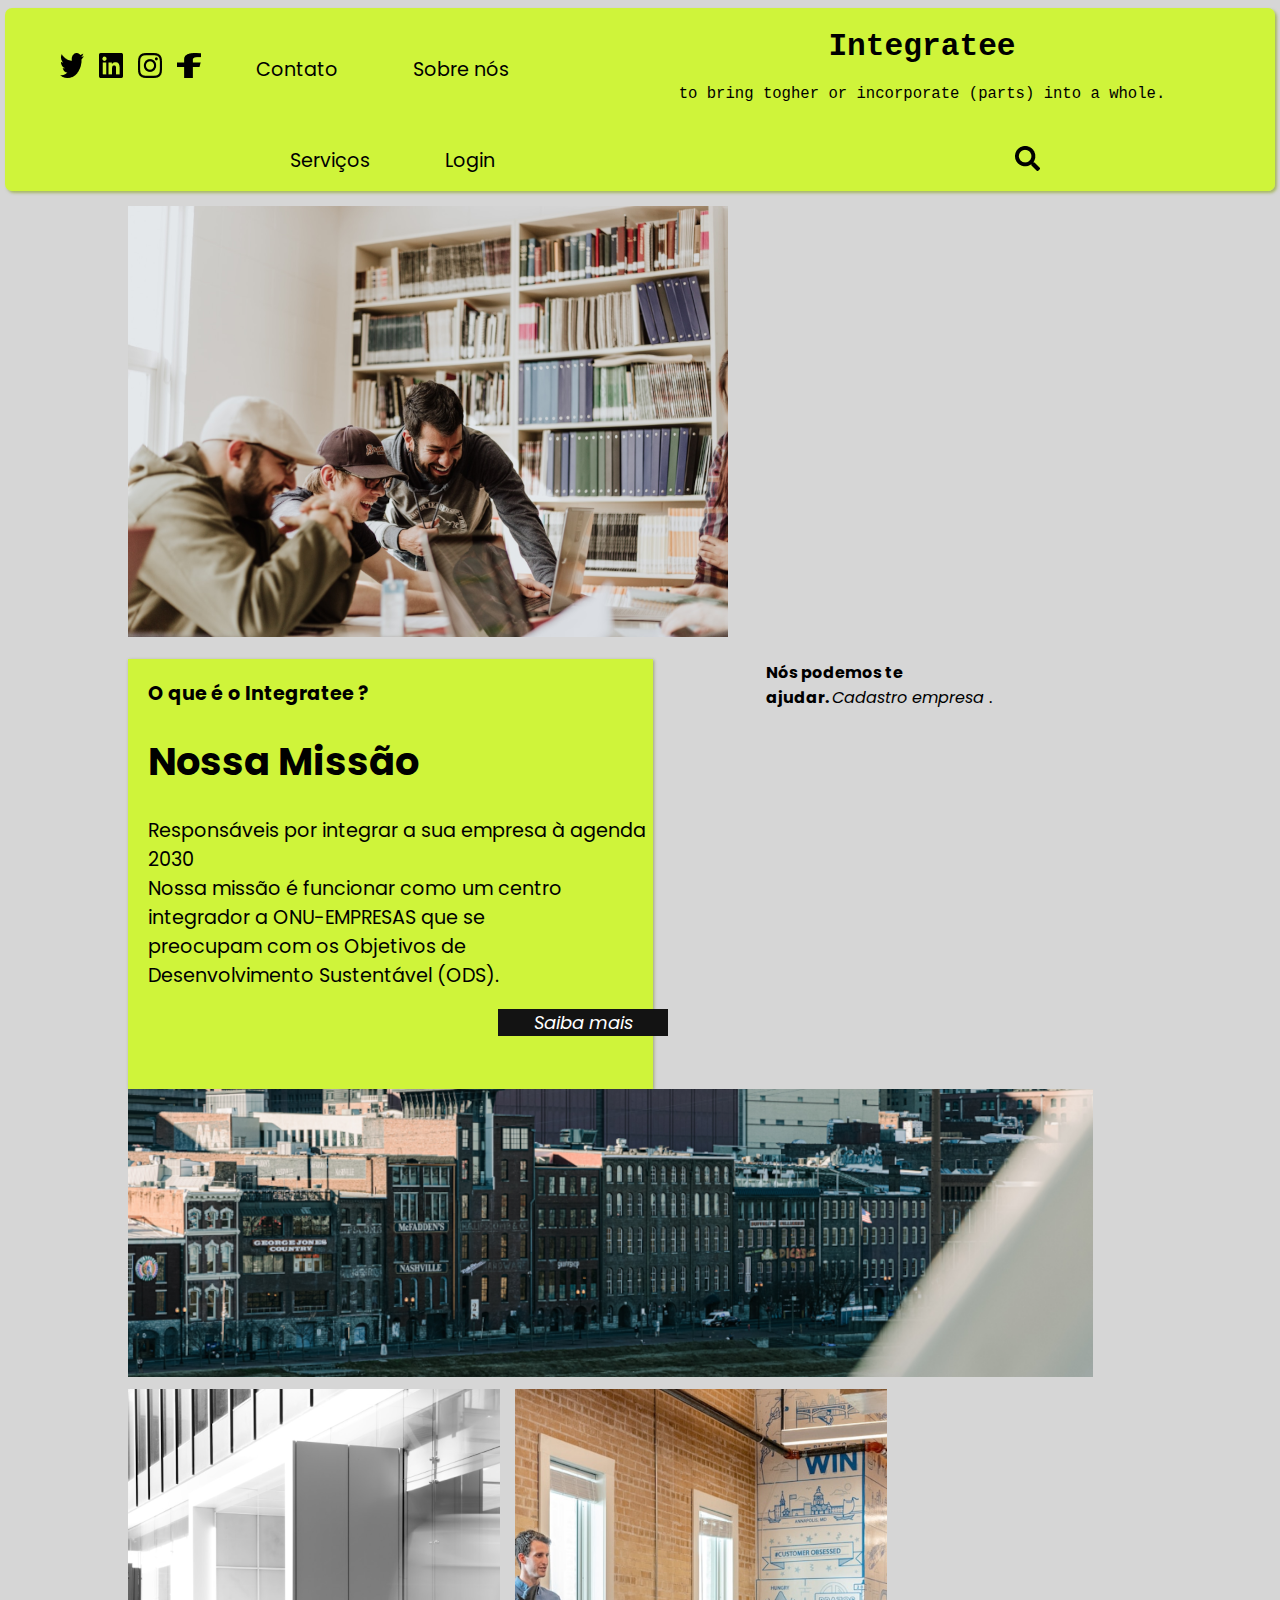
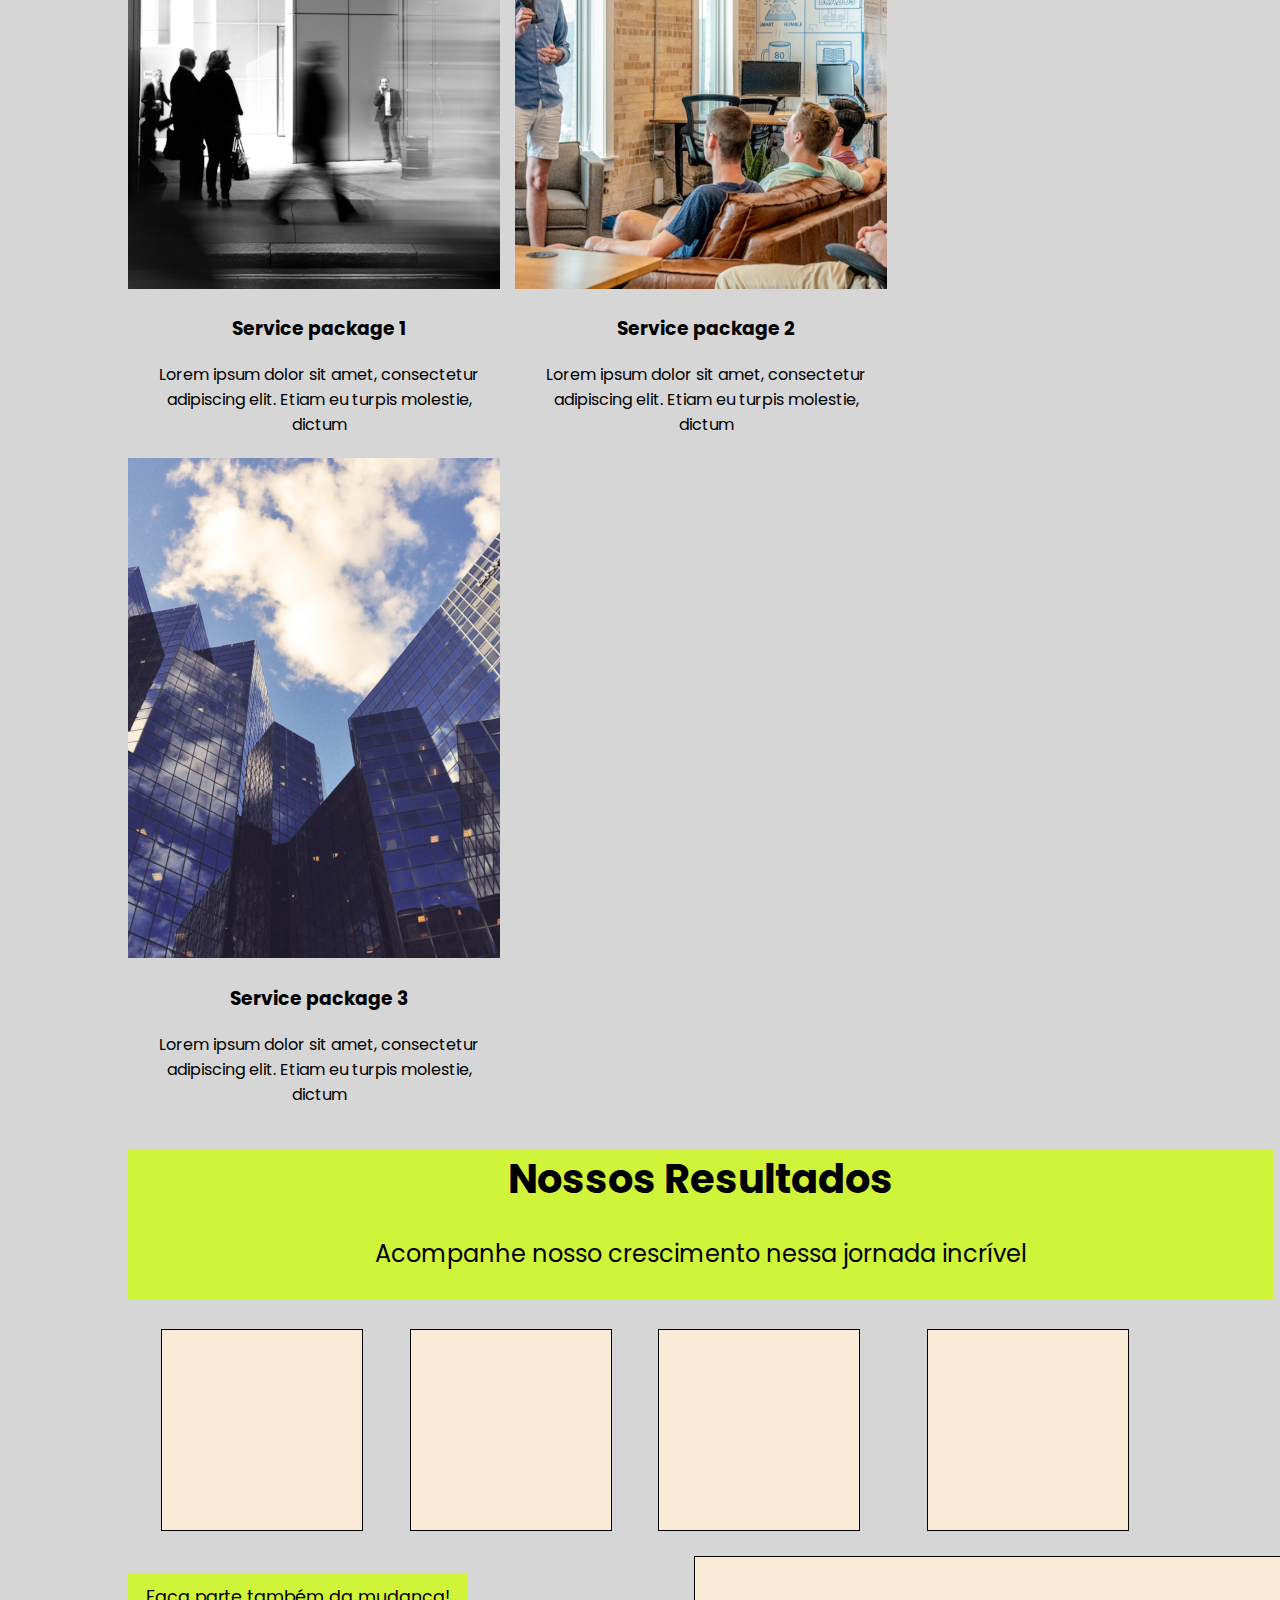
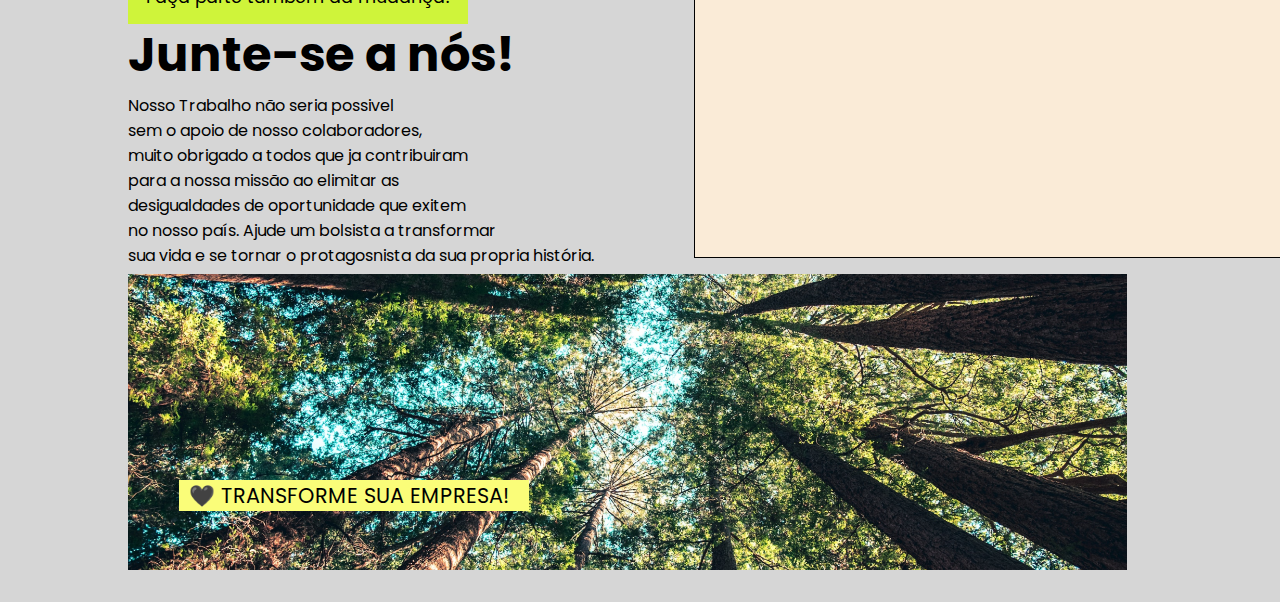
<file: Integratee/index.html>
<!DOCTYPE html>
<html lang="pt-br">
<head>
    <meta charset="UTF-8">
    <meta http-equiv="X-UA-Compatible" content="IE=edge">
    <meta name="viewport" content="width=device-width, initial-scale=1.0">
    <title>Integratee</title>
    <link rel="stylesheet" href="Estilo/style.css">
    <link rel="shortcut icon" href="Logo/INTEGRATEE__1_-removebg-preview.png" type="image/x-icon">
    <link rel="manifest" href="/site.webmanifest">
</head>
<body>
    <header>
        <div class="flex-container">
            <nav>
                <ul id="redessociais">
                    <li>
                        <a href="#"><img src="Icons/Vector (1).png" alt="twitter"></a>
                    </li>
                    <li>
                        <a href="#"><img src="Icons/Vector (2).png" alt="linkedin" id="imglinkedin"></a>
                    </li>
                    <li>
                        <a href="#"><img src="Icons/Vector (3).png" alt="instagram" id="imginstagram"></a>
                    </li>
                    <li>
                        <a href="#"><img src="Icons/Vector.png" alt="facebook" id="imgfacebook"></a>
                    </li>
                </ul>
            </nav>
                <nav>
                    <ul>
                        <li>
                          <a href="#" class="lista">Contato</a>
                        </li>
                        <li>
                            <a href="#" class="lista">Sobre nós</a>
                        </li>
                    </ul>
                </nav>
         
            <div id="logo">
                <samp> 
                    <h1>Integratee </h1>
                    <p>to bring togher or incorporate  (parts) into a whole.</p>
                </samp>
            </div>   
            <nav>
                <ul>
                    <li><a href="#" class="lista">Serviços</a></li>
                    <li><a href="login.html" class="lista">Login</a></li>
                </ul>
             </nav>
             <div id="pesquisa">
                <img src="Icons/Vector (5).png" alt="pesquisa">
            </div>
        </div>  
    </header> <!-- fim do menu  -->
    <div>
    <main> <!-- O que é O Integrate ( Inicio )-->
        <div class="container-main">
            <div class="img">
                <img src="Imagens/Rectangle 600px.png" alt="" class="img1">
            </div>
        <div class="integratee">
            <p>
                <strong> O que é o Integratee ?</strong>
            </p>
                <h1 id="nossa missao">
                    Nossa Missão
                </h1>
                    <p>
                    Responsáveis por integrar a sua empresa à agenda 2030 <br>
                    Nossa missão é funcionar como um centro <br> integrador a ONU-EMPRESAS que se <br> preocupam com os Objetivos de <br> Desenvolvimento Sustentável (ODS).
                </p>
            <div class="saibamais">
                <p>
                    <a href="#" class="link">Saiba mais</a>
                </p>
            </div> <!--O que é o integratee (fim)-->
        </div>
        <div class="cadastro_empresa">
            <p><strong>
                Nós podemos te <br>
                ajudar. </strong> 
                <a href="#" class="link" style="color:black;">
                Cadastro empresa
                </a>.</p>
        </div>
    </div>
        </main>
        <div>
            <img src="Imagens/predio_lateralizados_1145px.png.png" alt="Foto de prédios " id="img2">
        </div>
        <section class="serviços1">
            <div >
                <a href="#"><img src="Imagens/pessoas_caminhando_372px.png.png" alt="Fotor de pessoas caminhando" class="serviços2"></a>
            <h3>
                Service package 1
            </h3>
            <p>
                Lorem ipsum dolor sit amet, consectetur <br> adipiscing elit. Etiam eu turpis molestie, <br> dictum
            </p>
            </div>
            <div >
                <a href="#"><img src="Imagens/pessoas_em_reuniao_372px.png.png" alt="Pessoas em uma reunião" class="serviços2" style="margin-left: 5px;margin-right: 15px;"></a>
            <h3>
                Service package 2
            </h3>
                <p>
                    Lorem ipsum dolor sit amet, consectetur <br> adipiscing elit. Etiam eu turpis molestie, <br> dictum
                </p>
            </div>
            <div >
                <a href="#"><img src="Imagens/predios_e_ceu_372px.png.png" alt="Foto do ceu com reflexo de prédios" class="serviços2"></a>
                <h3>
                        Service package 3
                </h3>
                <p>
                    Lorem ipsum dolor sit amet, consectetur <br> adipiscing elit. Etiam eu turpis molestie, <br> dictum
                </p>
        </section>
        </div>
        <section class="nossos_resultados">
            <h1>
                Nossos Resultados
            </h1>
            <p>
                Acompanhe nosso crescimento nessa jornada incrível
            </p>
        </section>
        <section class="resultados1">
            <div class="resultados2"><p>a</p></div>
            <div class="resultados2"><p>a</p></div>
            <div id="resultados3"><p>a</p></div>
            <div id="resultados4"><p>a</p></div>
        </section>
        <footer>
            <section>
                <div id="parte">
                    <div id="façaparte">
                        <p id="mudança">
                            Faça parte também da mudança!
                        <div class="container">
                        </div>
                    </div>
                    <h1 id="junte-se">
                        Junte-se a nós!
                    </h1>
                    <p id="nossotrabalho">
                        Nosso Trabalho não seria possivel <br>sem o apoio de nosso colaboradores,<br>muito obrigado a todos que ja contribuiram <br> para a nossa missão ao elimitar as<br> desigualdades de oportunidade que exitem <br> no nosso país. Ajude um bolsista a transformar <br> sua vida e se tornar o protagosnista da sua propria história.
                    </p>
                </div>
                <div id="container-footer">
                    <p>
                        <img src="Imagens/Rectangle 23.png" alt="foto de arvores" id="img3">
                         <p id="transforme">
                         🖤 TRANSFORME SUA EMPRESA!
                        </p>
                    </p>
                </div>
            
            </section>
        </footer>
    </div>
</body>
</html>
</file>
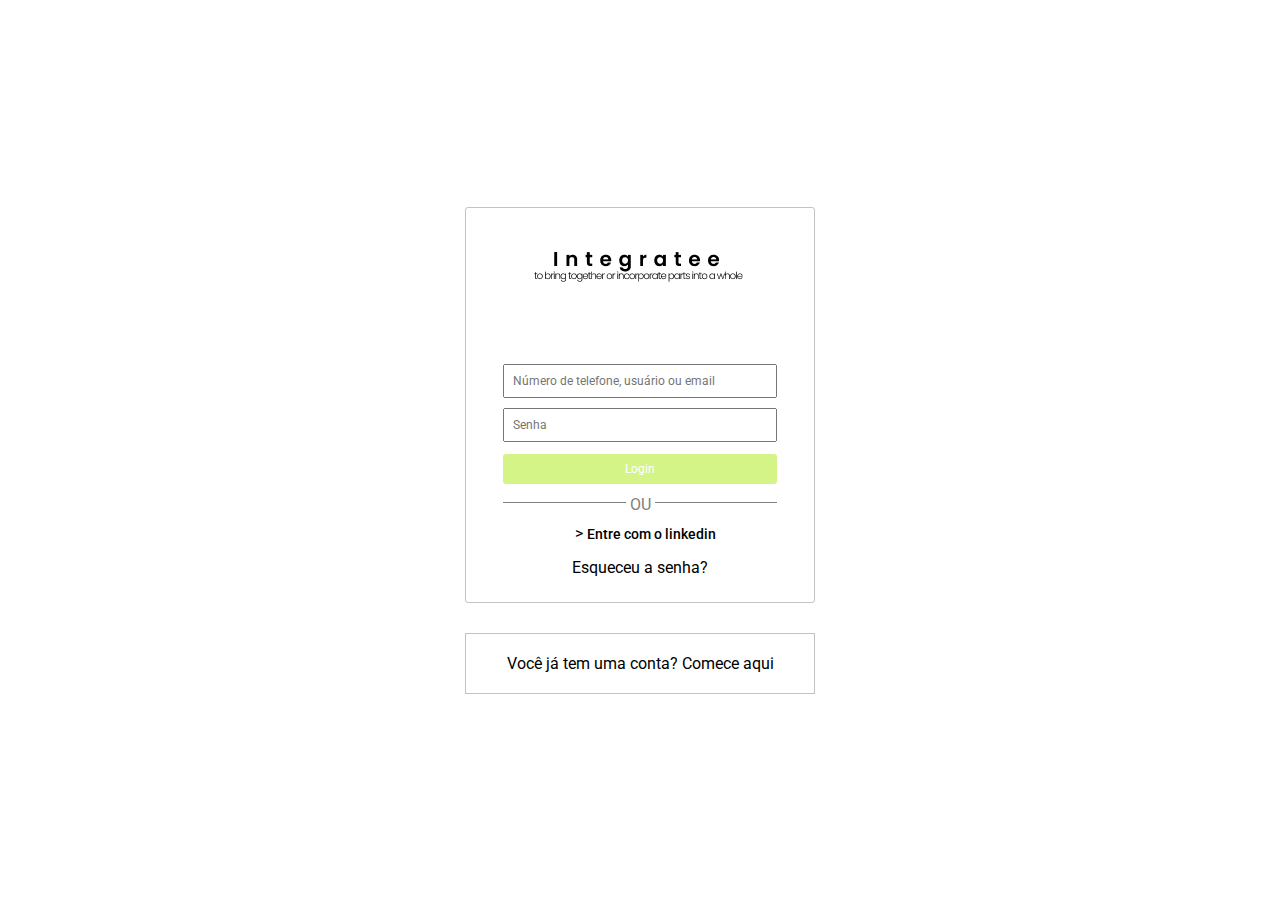
<file: Integratee/login.html>
<!DOCTYPE html>
<html lang="en">
  <head>
    <meta charset="UTF-8" />
    <meta http-equiv="X-UA-Compatible" content="IE=edge" />
    <meta name="viewport" content="width=device-width, initial-scale=1.0" />
    <title>UN Programme</title>
    <link rel="stylesheet" href="Estilo/style_login.css" />
    <link
      rel="stylesheet"
      href="https://cdnjs.cloudflare.com/ajax/libs/font-awesome/5.15.3/css/all.min.css"
      integrity="sha512-iBBXm8fW90+nuLcSKlbmrPcLa0OT92xO1BIsZ+ywDWZCvqsWgccV3gFoRBv0z+8dLJgyAHIhR35VZc2oM/gI1w=="
      crossorigin="anonymous"
      referrerpolicy="no-referrer"
    />
    <link
      href="https://fonts.googleapis.com/css2?family=Roboto&display=swap"
      rel="stylesheet"
    />
  </head>
  <body>
    <div class="container">
      <div class="center">
        <div class="header">
          <a href="index.html"><img src="Logo/integrateelogo2.png" alt="inteelogo" class="inteeLogo" /></a>
        </div>
        <div class="inputElement">
          <input
            type="text"
            placeholder="Número de telefone, usuário ou email"
            class="inputText"
          />
          <input type="password" placeholder="Senha" class="inputText" />
          <input type="submit" value="Login" class="inputButton" />
          <div class="line">
            <span class="arrow"></span>
            <span class="content">OU</span>
            <span class="arrow"></span>
          </div>
          <div class="social__icon">
            <i class="fab fa-linkedin-in"></i>
            > <span><a href="#" class="link">Entre com o linkedin</a></span>
          </div>
          <div class="forgetPassword">
            <a href="#" class="link">Esqueceu a senha?</a>
        </div>
        </div>
      </div>
      <div class="footer">
        <p>Você já tem uma conta?<a href="#" class="link"><span> Comece aqui</span></a></p>
      </div>
    </div>
  </body>
</html>
</file>
<file: Integratee/Estilo/style.css>
@charset "UTF-8";

@import url('https://fonts.googleapis.com/css2?family=Poppins:ital,wght@0,100;0,200;0,300;0,400;0,500;0,600;0,700;0,800;0,900;1,100;1,200;1,300;1,400;1,500;1,600;1,700;1,800;1,900&display=swap');

:root{
    --cor1: rgba(204, 255, 0, 0.73);
    --cor2: rgba(91, 114, 0, 0.459);
}
body{
    font-family: Poppins, Arial, Helvetica, sans-serif;
    background-color: rgb(214, 214, 214);
    flex-direction: row;
    flex-wrap: wrap;
    margin-left: 10%;
    margin-right: 10%;
}
header{
    margin-left: -12%;
    margin-right: -12%;
    background-color: rgba(204, 255, 0, 0.73);
    box-shadow: 2px 2px 3px hsla(72, 97%, 31%, 0.533) ;
    padding: 0px;
    border-radius: 0px;
    padding-inline-start: 0px;
    padding-inline-end: 0px ;
    border-radius: 7px;
}
.flex-container {
    display: flex;
    flex-direction: row;
    flex-wrap: wrap;
    justify-content: space-around;
    align-items: center;
}
.lista{
    margin-right: 60px;
    font-size: 16px;
}
.lista:hover{
    color: white;
}
nav > ul{
    display: flex;
    list-style: none;
    text-decoration: none;
}
#logo{
   margin:auto;
   text-align: center;
   font-size: 1.2em;
}
nav > ul > li{
    margin-top: 12px;
    margin-left: 15px;
}
#pesquisa{
    margin-top: 15px;
    margin-right: 5px;
}    
/* Inicio do main  */
.img1{
    margin-top: 15px;
    margin-right: 20px;
}
.container-main{
    display: flex;
    flex-direction: row;
    flex-wrap: wrap;
    justify-content: flex-start;      
}
.integratee{
    box-shadow: 1px 1px 3px var(--cor2) ;
    font-size: larger;
    width: 505px;
    height: 430px;
    padding-inline-start: 20px;
    margin-top: 15px;
    background-color: var(--cor1);
}
.saibamais{
    margin-left: 350px;
    font-size: large;
    align-items: flex-start;
    width: 170px;
    text-align: center;
    color: white;
    background-color: rgb(19, 19, 19);
    box-shadow: 2 px 2px 3px rgba(0, 0, 0, 0.558);    
}

.lista{
    text-decoration: none;
    font-size: larger;
    color: black;  
}
.link{
    text-decoration: none;
    color: white;
    font-style:italic ;
}
.cadastro_empresa{
    margin-left:11%;
}
/*pacotes de serviços (inicio) */
#img2{
    height: 100%;
    width: 94.2%;
}
.serviços1{
    display: flex;
    margin: auto;
    flex-wrap: wrap;
    flex-direction: row;
    justify-content: flex-start;
    text-align: center;
}
.serviços2{
    flex-direction: row;
    justify-content: space-around;
    margin-right: 10px;
    margin-top: 5px;
}
/* pacotes de serviços (fim) */
/*nossos resultados (inicio) */
.nossos_resultados{
    background-color: var(--cor1);
    text-align: center;
    width: 1145px;
    height: 150px;
    margin-bottom: 30px;
}
.nossos_resultados >h1{
    font-size: 2.5em;
}
.nossos_resultados >p{
    font-size:  1.5em;
}
.resultados1{
    display: flex;
    justify-content: space-around;
    flex-wrap: wrap;
    margin-inline-start: 10px;
}
#resultados3{
    display: block;
    border: 1px solid black;
    color: antiquewhite;
    width: 200px;
    height: 200px;
    background-color: antiquewhite;
}
.resultados2{
    border: 1px solid black;
    width: 200px;
    height: 200px;
    background-color: antiquewhite;
    color: antiquewhite;
    margin-bottom: 25px;
}
#resultados4{
    margin-bottom: 25px;
    border: 1px solid black;
    width: 200px;
    height: 200px;
    margin-left: 20px;
    background-color: antiquewhite;
    color: antiquewhite;
}
#façaparte{
    display: flex;
}
#mudança{
    text-align: center;
    margin-right: 150px;
    background-color: var(--cor1);
    width: 320px;
    height: 30px;
    padding: 10px;
    font-size: 1.1em;  
}
#parte{
    display: inline-block;
    position: relative;
}
.container{
    margin-left: 76px;
    border: 1px solid black;
    width: 600px;
    height: 300px;
    color: antiquewhite;
    background-color:antiquewhite ;
}
#junte-se{
    position: absolute;
    top: 10%;
    font-size: 3em;
    margin-bottom: -10px;
}
#nossotrabalho{
    position: absolute;
    top: 40%;
    margin-bottom: 100px;
}
#container-footer{
    display: inline-block;
    position: relative
}
#img3{
    height: 50%;
    width: 97.6%;
}
#transforme{
    position: absolute;
    top: 60%;
    left: 5%;
    font-size: 1.3em;
    background-color: rgba(250, 253, 121, 1);
    padding-left: 10px;
    padding-right: 20px;
}
</file>
<file: Integratee/Estilo/style_login.css>
* {
  margin: 0;
  padding: 0;
  box-sizing: border-box;
  font-family: "Roboto", sans-serif;
}

.container {
  
  width: 100%;
  height: 100vh;
  display: flex;
  flex-direction: column;
  justify-content: center;
  align-items: center;
}
.center {
  width: 350px;
  border: 1px solid rgb(195, 195, 195);
  border-radius: 3px;
}
.inteeLogo{
  margin-left: 28%;

}
.center .header {
  display: flex;
  justify-content: center;
  margin-top: 40px;
  margin-bottom: 17px;
}

.center .inputElement {
  display: flex;
  flex-direction: column;
  margin: 0px 37px 0px 37px;
}

.inputElement .inputText {
  padding: 8px;
  font-size: 12px;
  margin-top: 10px;
}
.inputText:focus {
  outline: gray;
}

.inputButton {
  background-color: rgba(209, 243, 129, 0.945);
  color: white;
  font-size: 12px;
  padding: 8px;
  border-radius: 3px;
  margin-bottom: 12px;
  margin-top: 12px;
  border: none;
}
.inputButton:hover{
  background-color: rgba(188, 249, 45, 0.945);
}
.line {
  display: flex;
  margin-top: 6px;
}
.arrow {
  background-color: gray;
  height: 1px;
  width: 140px;
}
.content {
  color: gray;
  margin-top: -7px;
  margin-left: 4px;
  margin-right: 4px;
}
.social__icon {
  margin: auto;
  margin-top: 10px;
  margin-bottom: 15px;
}
.fab {
  padding: 5px;
  color: rgb(0, 55, 107);
}
.social__icon span {
  color: rgb(0, 55, 107);
  font-family: sans-serif;
  font-size: 14px;
  font-weight: 500;
}
.forgetPassword {
  margin: auto;
  color: rgba(208, 235, 112, 0.781);
  margin-bottom: 25px;
}
.footer {
  margin-top: 30px;
  border: 1px solid rgb(195, 195, 195);
  padding: 20px;
  width: 350px;
  text-align: center;
}
.footer span {
  font-weight: 400;
}
.link{
  text-decoration: none;
  color: black;
}
.link:hover{
  color: rgb(0, 66, 128);
}
</file>
